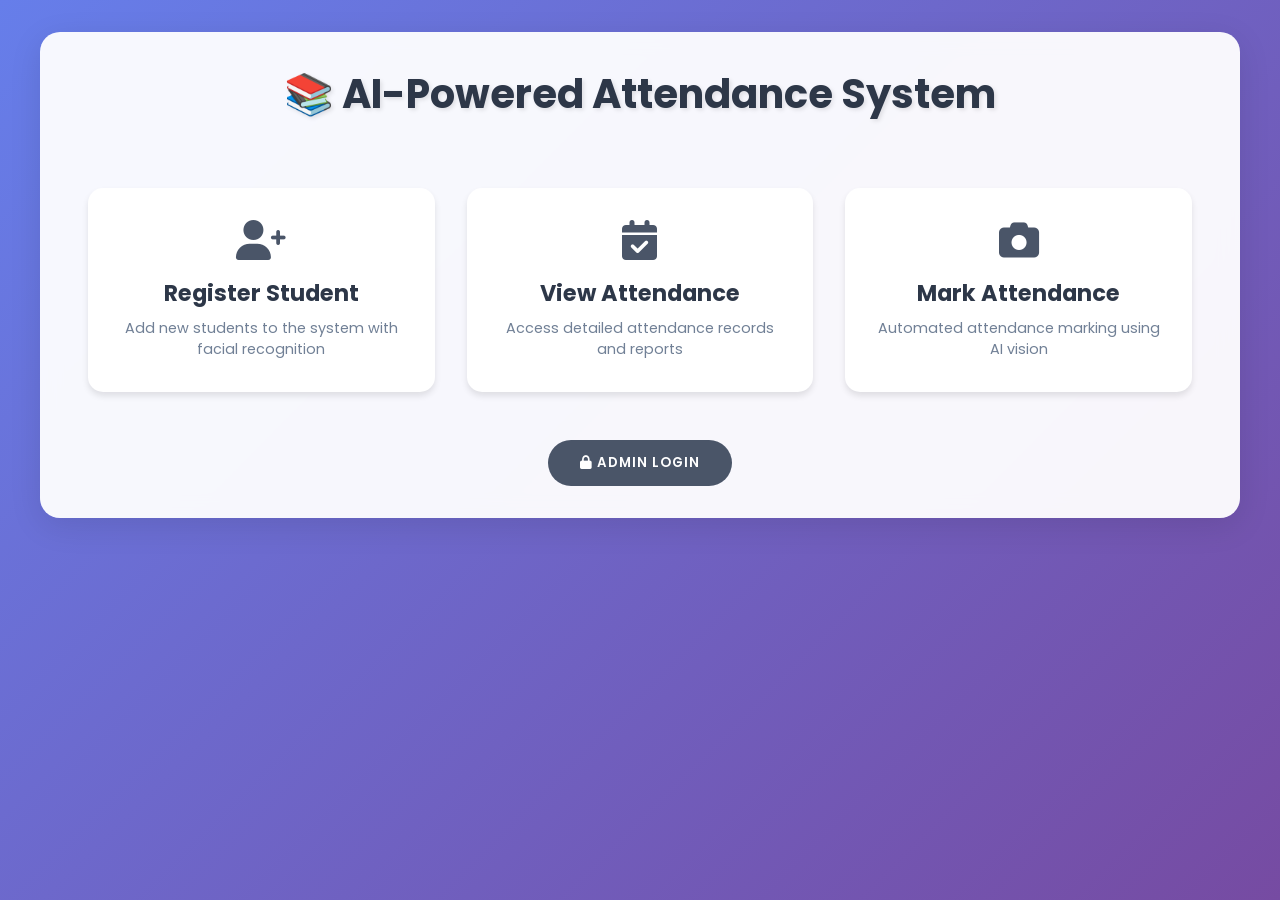
<file: index.html>
<!DOCTYPE html>
<html lang="en">
<head>
    <meta charset="UTF-8">
    <meta name="viewport" content="width=device-width, initial-scale=1.0">
    <title>AI Attendance System | Smart Education</title>
    <link href="https://fonts.googleapis.com/css2?family=Poppins:wght@300;400;600;700&display=swap" rel="stylesheet">
    <link rel="stylesheet" href="https://cdnjs.cloudflare.com/ajax/libs/font-awesome/6.0.0/css/all.min.css">
    <style>
        * {
            margin: 0;
            padding: 0;
            box-sizing: border-box;
            font-family: 'Poppins', sans-serif;
        }

        body {
            background: linear-gradient(135deg, #667eea 0%, #764ba2 100%);
            min-height: 100vh;
            padding: 2rem;
        }

        .container {
            max-width: 1200px;
            margin: 0 auto;
            padding: 2rem;
            background: rgba(255, 255, 255, 0.95);
            border-radius: 20px;
            box-shadow: 0 8px 32px rgba(0, 0, 0, 0.1);
            backdrop-filter: blur(10px);
        }

        h1 {
            text-align: center;
            color: #2d3748;
            font-size: 2.5rem;
            margin-bottom: 3rem;
            position: relative;
            text-shadow: 2px 2px 4px rgba(0, 0, 0, 0.1);
        }

        .grid {
            display: grid;
            grid-template-columns: repeat(auto-fit, minmax(250px, 1fr));
            gap: 2rem;
            padding: 1rem;
        }

        .card {
            background: white;
            padding: 2rem;
            border-radius: 15px;
            text-align: center;
            transition: all 0.3s ease;
            cursor: pointer;
            border: none;
            box-shadow: 0 4px 6px rgba(0, 0, 0, 0.1);
        }

        .card:hover {
            transform: translateY(-5px);
            box-shadow: 0 8px 15px rgba(0, 0, 0, 0.2);
            background: linear-gradient(145deg, #ffffff, #f8f9fa);
        }

        .card i {
            font-size: 2.5rem;
            margin-bottom: 1rem;
            color: #4a5568;
        }

        .card h2 {
            color: #2d3748;
            font-size: 1.4rem;
            margin-bottom: 0.5rem;
        }

        .card p {
            color: #718096;
            font-size: 0.9rem;
        }

        .admin-login {
            text-align: center;
            margin-top: 2rem;
        }

        .admin-btn {
            padding: 0.8rem 2rem;
            background: #4a5568;
            color: white;
            border: none;
            border-radius: 25px;
            cursor: pointer;
            transition: all 0.3s ease;
            font-weight: 600;
            text-transform: uppercase;
            letter-spacing: 1px;
        }

        .admin-btn:hover {
            background: #2d3748;
            transform: scale(1.05);
        }

        @media (max-width: 768px) {
            .container {
                padding: 1rem;
                margin: 1rem;
            }
            
            h1 {
                font-size: 2rem;
            }
        }
    </style>
</head>
<body>
    <div class="container">
        <h1>📚 AI-Powered Attendance System</h1>
        
        <div class="grid">
            <div class="card">
                <i class="fas fa-user-plus"></i>
                <h2>Register Student</h2>
                <p>Add new students to the system with facial recognition</p>
            </div>

            <div class="card">
                <i class="fas fa-calendar-check"></i>
                <h2>View Attendance</h2>
                <p>Access detailed attendance records and reports</p>
            </div>

            <div class="card">
                <i class="fas fa-camera"></i>
                <h2>Mark Attendance</h2>
                <p>Automated attendance marking using AI vision</p>
            </div>
        </div>

        <div class="admin-login">
            <button class="admin-btn">
                <i class="fas fa-lock"></i> Admin Login
            </button>
        </div>
    </div>
</body>
</html>
</file>
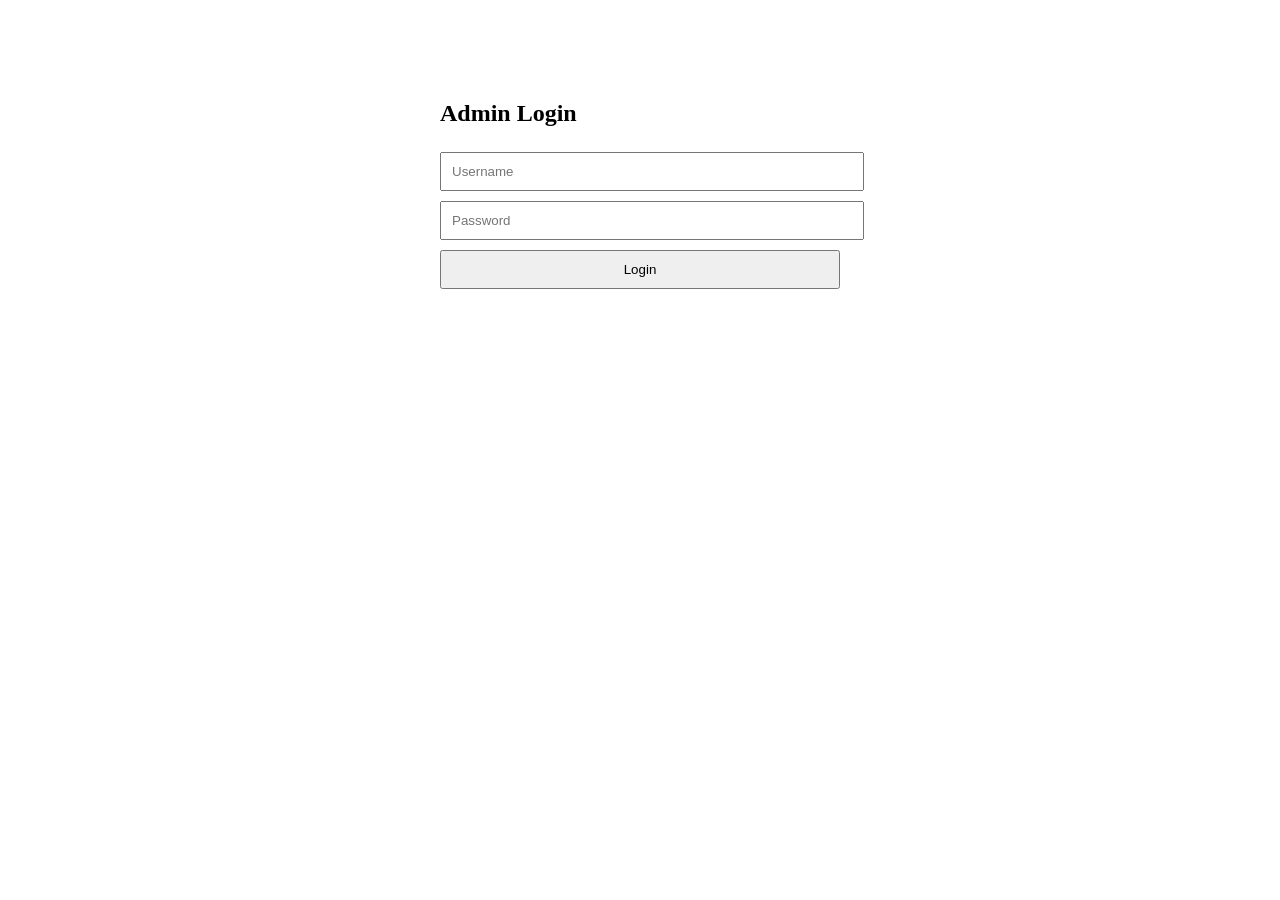
<file: admin_login.html>
<!DOCTYPE html>
<html>
<head>
    <title>Admin Login</title>
    <style>
        .container { max-width: 400px; margin: 100px auto; }
        input, button { width: 100%; padding: 10px; margin: 5px 0; }
    </style>
</head>
<body>
    <div class="container">
        <h2>Admin Login</h2>
        <form method="POST">
            <input type="text" name="username" placeholder="Username" required>
            <input type="password" name="password" placeholder="Password" required>
            <button type="submit">Login</button>
        </form>
    </div>
</body>
</html>
</file>
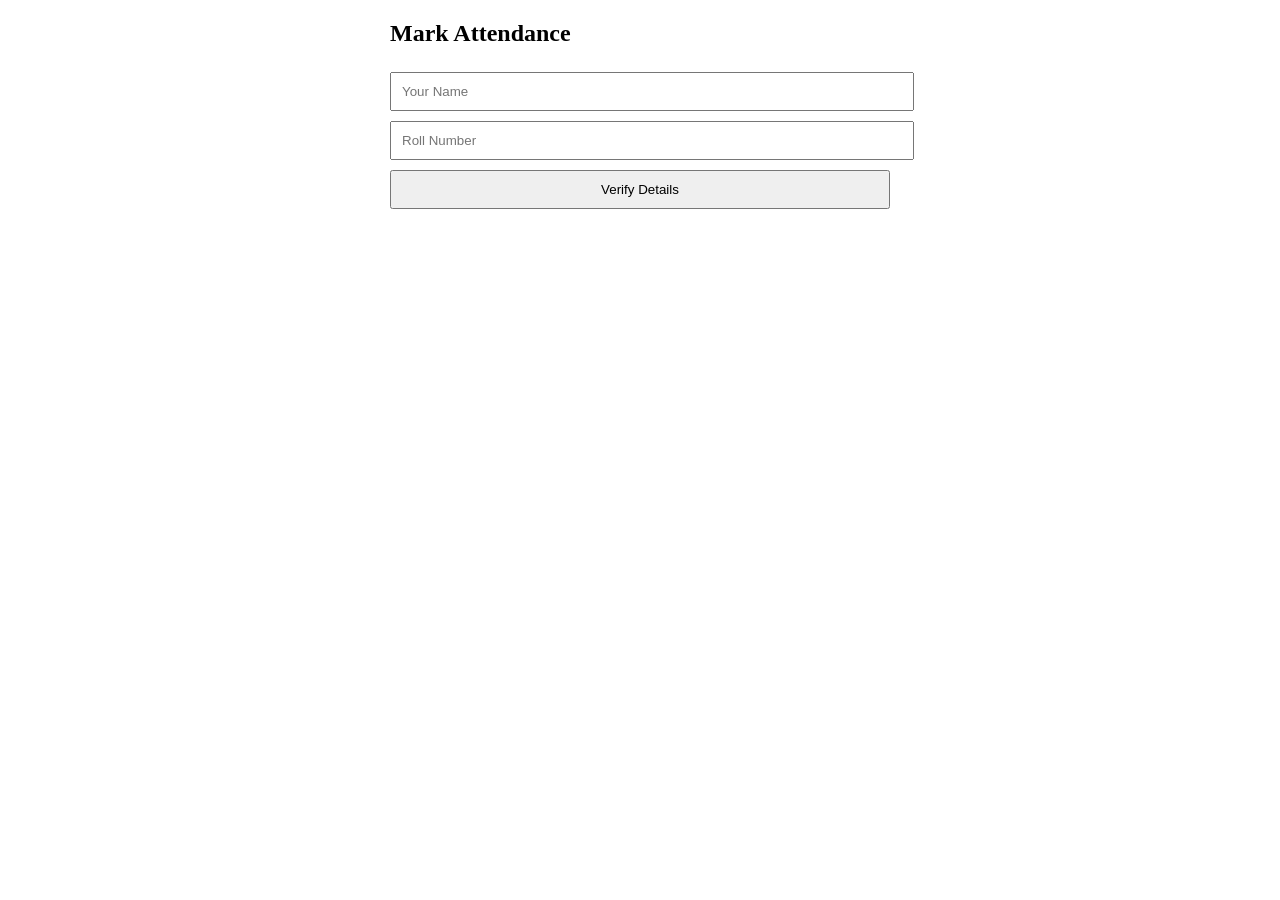
<file: mark_attendance.html>
<!DOCTYPE html>
<html>
<head>
    <title>Mark Attendance</title>
    <style>
        .container { max-width: 500px; margin: 0 auto; }
        input, button { width: 100%; padding: 10px; margin: 5px 0; }
    </style>
</head>
<body>
    <div class="container">
        <h2>Mark Attendance</h2>
        <form method="POST">
            <input type="text" name="name" placeholder="Your Name" required>
            <input type="text" name="roll_no" placeholder="Roll Number" required>
            <button type="submit">Verify Details</button>
        </form>
    </div>
</body>
</html>
</file>
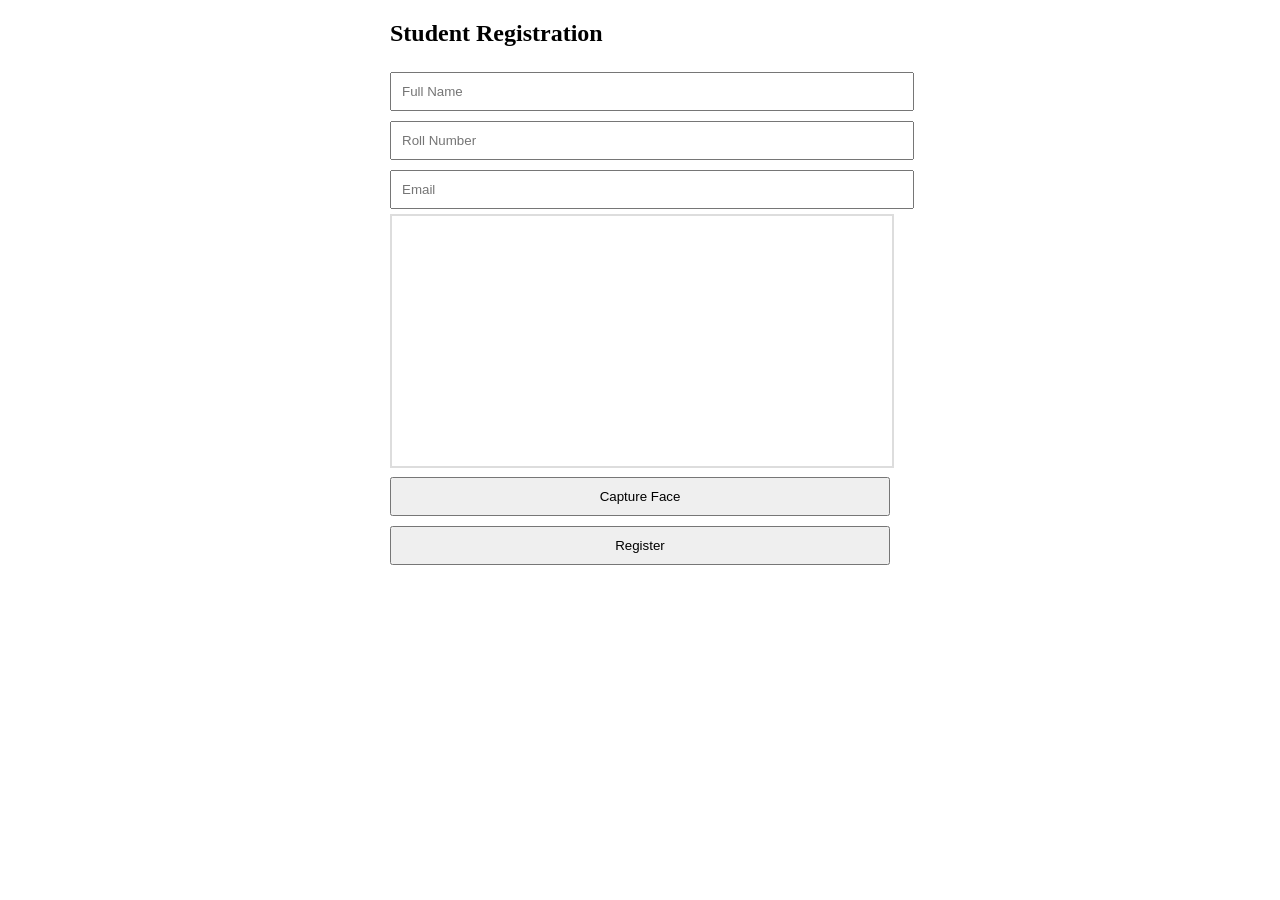
<file: register.html>
<!DOCTYPE html>
<html>
<head>
    <title>Student Registration</title>
    <style>
        .container { max-width: 500px; margin: 0 auto; }
        input, button { width: 100%; padding: 10px; margin: 5px 0; }
        #video { width: 100%; border: 2px solid #ddd; }
    </style>
</head>
<body>
    <div class="container">
        <h2>Student Registration</h2>
        <form action="/register" method="POST">
            <input type="text" name="name" placeholder="Full Name" required>
            <input type="text" name="roll_no" placeholder="Roll Number" required>
            <input type="email" name="email" placeholder="Email" required>
            
            <video id="video" autoplay></video>
            <button type="button" id="capture-btn">Capture Face</button>
            <input type="hidden" name="face_image" id="face-image">
            
            <button type="submit">Register</button>
        </form>
    </div>
    <script>
        const video = document.getElementById('video');
        navigator.mediaDevices.getUserMedia({ video: true })
            .then(stream => video.srcObject = stream)
            .catch(() => alert('Camera access required!'));
        
        document.getElementById('capture-btn').addEventListener('click', () => {
            const canvas = document.createElement('canvas');
            canvas.width = video.videoWidth;
            canvas.height = video.videoHeight;
            canvas.getContext('2d').drawImage(video, 0, 0);
            document.getElementById('face-image').value = canvas.toDataURL('image/jpeg');
            alert('Face captured!');
        });
    </script>
</body>
</html>
</file>
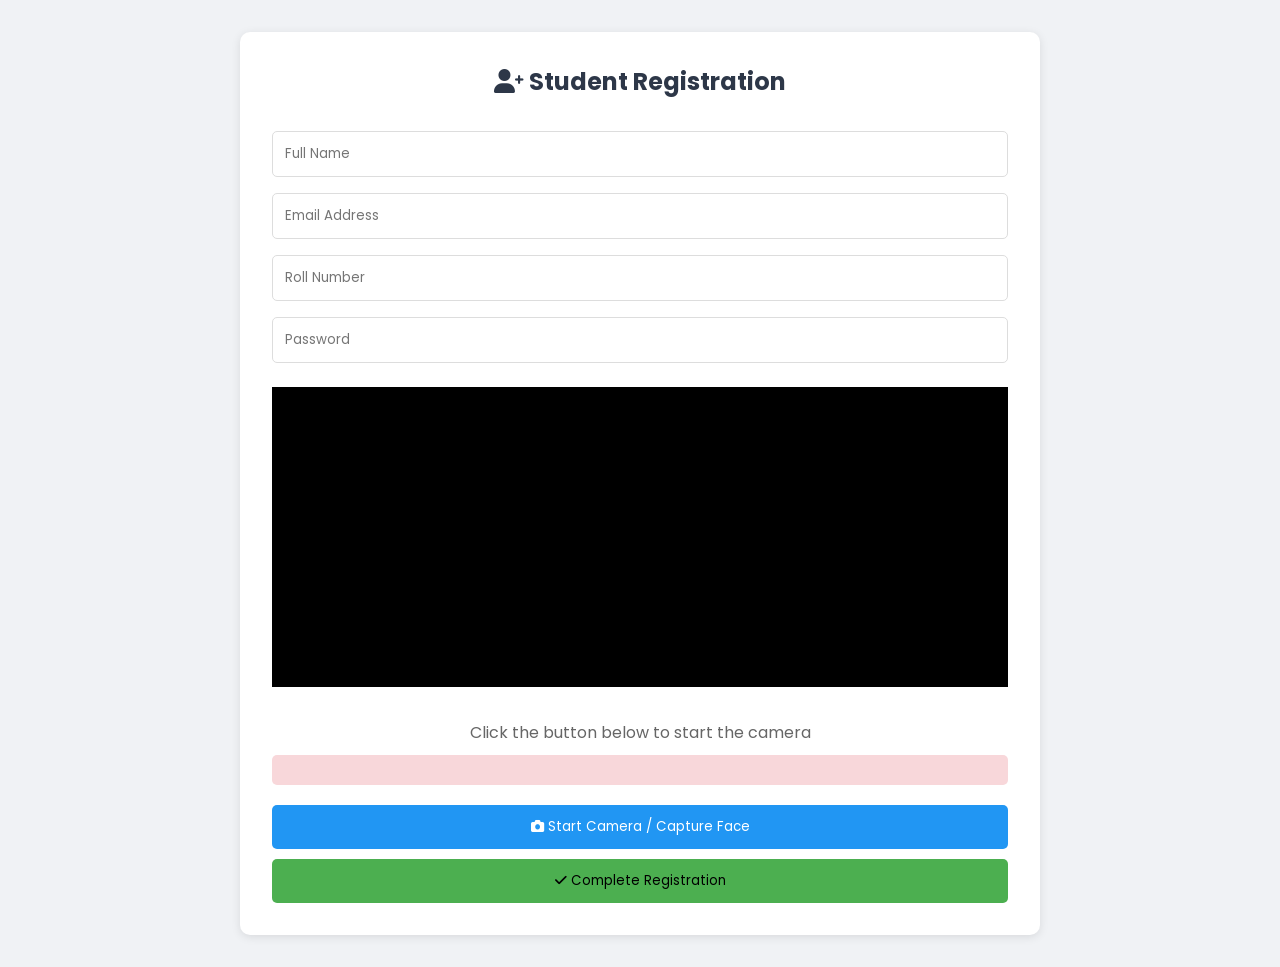
<file: register_student.html>
<!DOCTYPE html>
<html>
<head>
    <title>Student Registration | AI Attendance</title>
    <link href="https://fonts.googleapis.com/css2?family=Poppins:wght@300;400;600;700&display=swap" rel="stylesheet">
    <link rel="stylesheet" href="https://cdnjs.cloudflare.com/ajax/libs/font-awesome/6.0.0/css/all.min.css">
    <style>
        * {
            margin: 0;
            padding: 0;
            box-sizing: border-box;
            font-family: 'Poppins', sans-serif;
        }

        body {
            background: #f0f2f5;
            min-height: 100vh;
            padding: 2rem;
        }

        .container {
            max-width: 800px;
            margin: 0 auto;
            padding: 2rem;
            background: white;
            border-radius: 10px;
            box-shadow: 0 2px 10px rgba(0,0,0,0.1);
        }

        h2 {
            text-align: center;
            color: #2d3748;
            margin-bottom: 1.5rem;
        }

        input {
            width: 100%;
            padding: 12px;
            margin: 8px 0;
            border: 1px solid #ddd;
            border-radius: 5px;
        }

        #video {
            width: 100%;
            height: 300px;
            background: #000;
            margin: 1rem 0;
            transform: scaleX(-1);
        }

        button {
            padding: 12px;
            border: none;
            border-radius: 5px;
            cursor: pointer;
            width: 100%;
            margin-top: 10px;
            transition: opacity 0.3s;
        }

        #capture-btn {
            background: #2196F3;
            color: white;
        }

        #retry-camera {
            background: #ff9800;
            color: white;
            display: none;
        }

        .camera-status {
            text-align: center;
            color: #666;
            margin: 10px 0;
        }

        .error-msg {
            color: #dc3545;
            text-align: center;
            margin: 10px 0;
            padding: 15px;
            background: #f8d7da;
            border-radius: 5px;
            line-height: 1.6;
        }
    </style>
</head>
<body>
    <div class="container">
        <h2><i class="fas fa-user-plus"></i> Student Registration</h2>
        <form action="/register-student" method="POST">
            <input type="text" name="name" placeholder="Full Name" required>
            <input type="email" name="email" placeholder="Email Address" required>
            <input type="text" name="roll" placeholder="Roll Number" required>
            <input type="password" name="password" placeholder="Password" required>

            <div class="camera-box">
                <video id="video" autoplay playsinline></video>
                <div class="camera-status" id="camera-status">Click the button below to start the camera</div>
                <div class="error-msg" id="error-msg"></div>
                <button type="button" id="retry-camera">
                    <i class="fas fa-sync-alt"></i> Retry Camera
                </button>
            </div>

            <button type="button" id="capture-btn">
                <i class="fas fa-camera"></i> Start Camera / Capture Face
            </button>

            <input type="hidden" name="face_image" id="face-image">

            <button type="submit" style="background: #4CAF50;">
                <i class="fas fa-check"></i> Complete Registration
            </button>
        </form>
    </div>

    <script>
        const video = document.getElementById('video');
        const cameraStatus = document.getElementById('camera-status');
        const errorMsg = document.getElementById('error-msg');
        const retryBtn = document.getElementById('retry-camera');
        let stream = null;
        let cameraInitialized = false;

        document.getElementById('capture-btn').addEventListener('click', async () => {
            if (!cameraInitialized) {
                await initCamera();
            } else {
                captureFace();
            }
        });

        async function initCamera() {
            try {
                const mediaDevices = navigator.mediaDevices;
                if (!mediaDevices || !mediaDevices.getUserMedia) {
                    throw new Error("Camera API not supported by this browser.");
                }

                stream = await mediaDevices.getUserMedia({
                    video: {
                        facingMode: 'user',
                        width: { ideal: 640 },
                        height: { ideal: 480 }
                    }
                });

                video.srcObject = stream;
                await video.play();
                cameraInitialized = true;

                cameraStatus.textContent = "Camera started. Position your face and click the button again to capture.";
                errorMsg.textContent = "";
                retryBtn.style.display = 'none';

                document.getElementById('capture-btn').innerHTML = '<i class="fas fa-camera"></i> Capture Face';
            } catch (error) {
                handleCameraError(error);
            }
        }

        function handleCameraError(error) {
            console.error('Camera Error:', error);
            cameraStatus.textContent = "";
            retryBtn.style.display = 'block';

            let message = `<strong>Camera Error:</strong> ${error.name || 'Unknown Error'}<br>
                            <small>${error.message || ''}</small>`;

            if (error.name === 'NotAllowedError') {
                message += `<br><br>
                    <i class="fas fa-info-circle"></i> Please allow camera access:<br>
                    1. Click the padlock icon in the address bar<br>
                    2. Set Camera permissions to "Allow"<br>
                    3. Refresh the page
                `;
            }

            errorMsg.innerHTML = message;
        }

        function captureFace() {
            const canvas = document.createElement('canvas');
            canvas.width = video.videoWidth;
            canvas.height = video.videoHeight;
            const ctx = canvas.getContext('2d');

            ctx.translate(canvas.width, 0);
            ctx.scale(-1, 1);
            ctx.drawImage(video, 0, 0);

            document.getElementById('face-image').value = canvas.toDataURL('image/jpeg', 0.8);
            alert('Face captured successfully!');
        }

        retryBtn.addEventListener('click', () => {
            errorMsg.textContent = "";
            cameraStatus.textContent = "Retrying camera...";
            cameraInitialized = false;
            initCamera();
        });
    </script>
</body>
</html>
</file>
